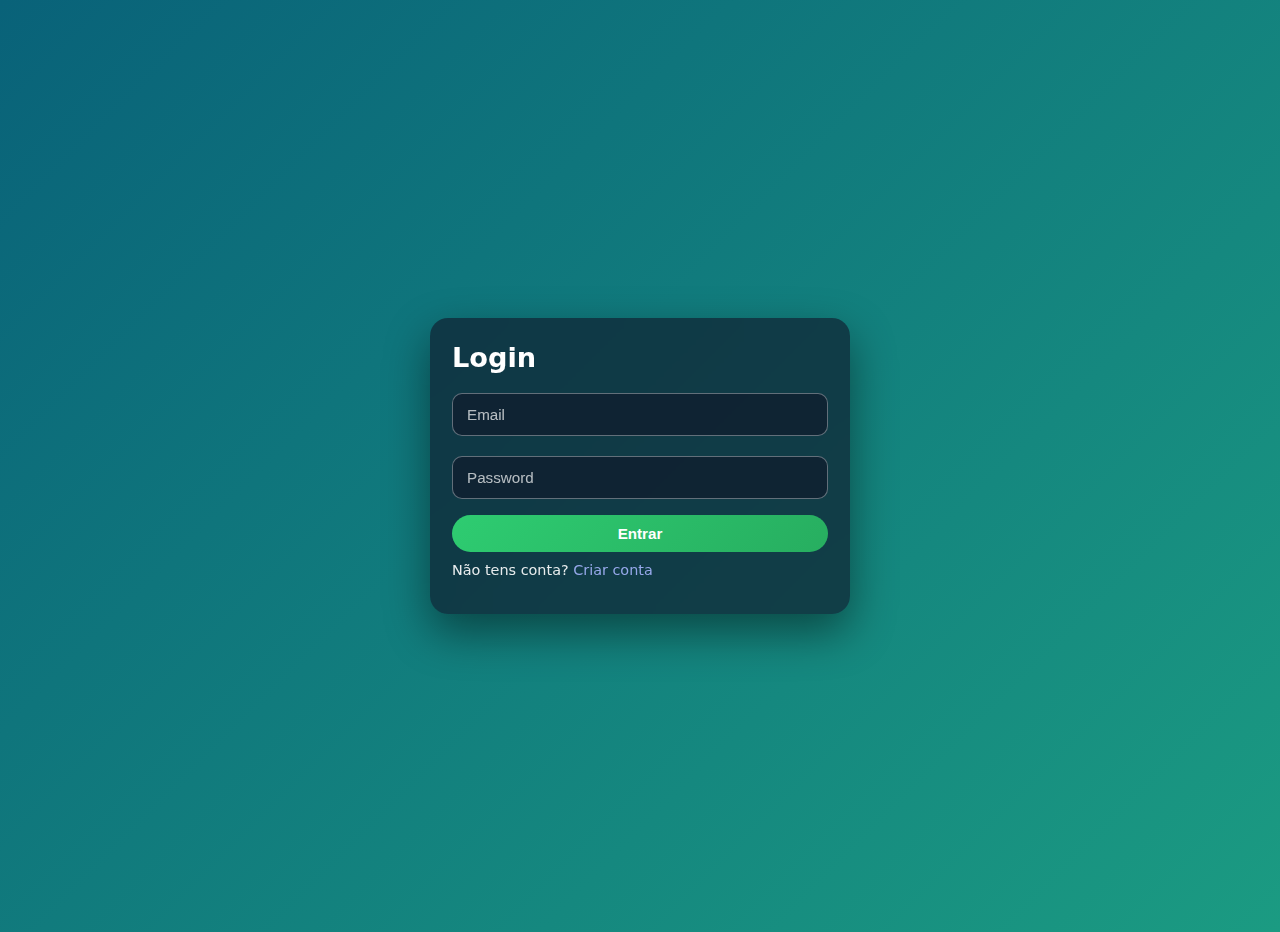
<file: login.html>
<!DOCTYPE html>
<html lang="pt">
<head>
  <meta charset="UTF-8">
  <meta name="viewport" content="width=device-width, initial-scale=1.0">
  <title>Login - Fuel Manager</title>
  <link rel="stylesheet" href="css/style.css">
  <link rel="stylesheet" href="css/auth.css">
  <script defer src="js/firebase-config.js"></script>
  <script defer src="js/auth.js"></script>
</head>
<body>
  <div class="auth-container">
    <h1>Login</h1>

    <input type="email" id="login-email" placeholder="Email">
    <input type="password" id="login-password" placeholder="Password">

    <button onclick="loginUser()">Entrar</button>

    <p>Não tens conta? <a href="register.html">Criar conta</a></p>
  </div>
</body>
</html>
</file>
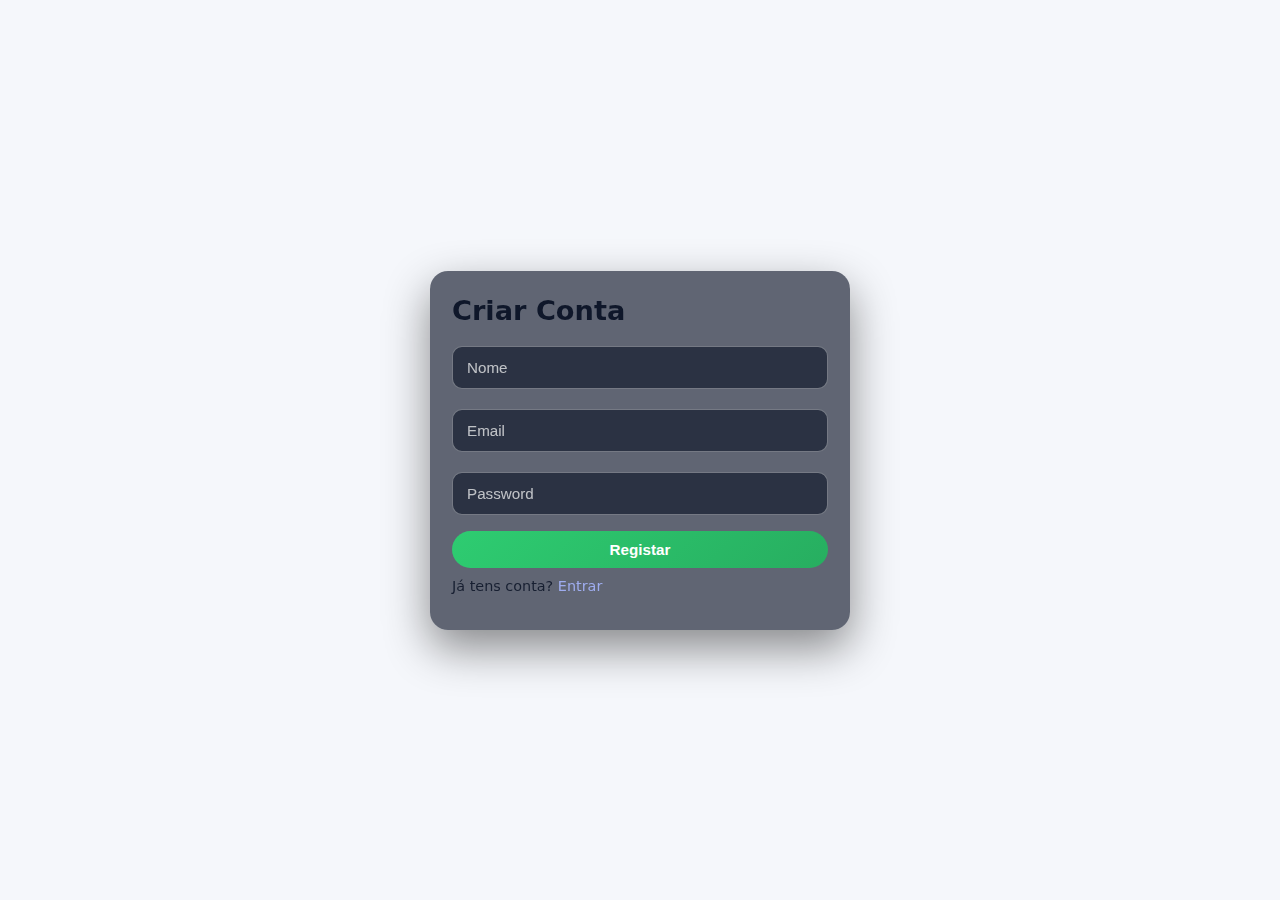
<file: register.html>
<!DOCTYPE html>
<html lang="pt">
<head>
  <meta charset="UTF-8">
  <meta name="viewport" content="width=device-width, initial-scale=1.0">
  <title>Registar - Fuel Manager</title>
  <link rel="stylesheet" href="css/auth.css">
  <link rel="stylesheet" href="css/style.css">
  <script defer src="js/firebase-config.js"></script>
  <script defer src="js/auth.js"></script>
</head>
<body>
  <div class="auth-container">
    <h1>Criar Conta</h1>

    <input type="text" id="reg-nome" placeholder="Nome">
    <input type="email" id="reg-email" placeholder="Email">
    <input type="password" id="reg-password" placeholder="Password">

    <button onclick="registerUser()">Registar</button>

    <p>Já tens conta? <a href="login.html">Entrar</a></p>
  </div>
</body>
</html>
</file>
<file: css/style.css>
/* =============================
   GLOBAL THEME – Fuel / L100
   ============================= */

/* ----------- ROOT VARIABLES ----------- */
:root {
  --color-primary-start: #096279;
  --color-primary-end: #1b9b82;
  --color-primary-solid: #0c8c78;

  --color-green: #27ae60;
  --color-green-light: #2ecc71;

  --color-bg: #f5f7fb;
  --color-surface: #ffffff;
  --color-border-soft: #e5e7eb;

  --color-text-dark: #0f172a;
  --color-text-muted: #6b7280;

  --radius: 12px;
  --transition: 0.25s ease-in-out;
}

/* ----------- GLOBAL RESET ----------- */
html,
body {
  margin: 0;
  padding: 0;
  font-family: "Inter", "Poppins", system-ui, -apple-system, BlinkMacSystemFont,
    "Segoe UI", sans-serif;
  background: var(--color-bg);
  color: var(--color-text-dark);
  min-height: 100vh;
}

/* ----------- GENERIC HEADER (páginas simples) ----------- */
header {
  padding: 20px;
  text-align: center;
  color: #ffffff;
  background: linear-gradient(
    135deg,
    var(--color-primary-start),
    var(--color-primary-end)
  );
}

header h1 {
  font-size: 32px;
  margin-bottom: 5px;
}

header p {
  font-size: 16px;
  opacity: 0.9;
}

/* ----------- CONTAINERS ----------- */
.container {
  width: 90%;
  max-width: 900px;
  margin: 0 auto;
  padding: 20px 0 80px; /* espaço para o footer fixo */
}

/* ----------- BUTTONS (base) ----------- */
.btn {
  display: inline-flex;
  align-items: center;
  justify-content: center;
  gap: 8px;
  padding: 10px 18px;
  background: var(--color-green);
  color: #ffffff;
  border-radius: 999px;
  font-size: 0.95rem;
  text-decoration: none;
  cursor: pointer;
  border: none;
  transition: var(--transition);
  font-weight: 500;
}

.btn:hover {
  background: var(--color-green-light);
  transform: translateY(-2px);
}

.btn-outline {
  background: transparent;
  border: 1px solid rgba(148, 163, 184, 0.6);
  color: var(--color-text-dark);
}

.btn-outline:hover {
  background: rgba(148, 163, 184, 0.08);
}

.btn-ghost {
  background: transparent;
  color: var(--color-text-dark);
}

.btn-ghost:hover {
  background: #e5e7eb;
}

.btn-primary {
  background: var(--color-primary-solid);
  color: #ffffff;
}

.btn-primary:hover {
  opacity: 0.95;
}

.btn-gradient {
  background: linear-gradient(
    90deg,
    var(--color-primary-solid),
    var(--color-green-light)
  );
  color: #ffffff;
}

.btn.full-width {
  width: 100%;
  box-sizing: border-box;
}

/* ----------- ICONES ----------- */
.icon {
  display: inline-block;
  width: 20px;
  height: 20px;
  stroke: currentColor;
  fill: none;
}

.icon-left {
  width: 18px;
  height: 18px;
}

/* ----------- CARDS GENÉRICOS ----------- */
.card {
  background: var(--color-surface);
  padding: 20px;
  border-radius: var(--radius);
  box-shadow: 0 10px 30px rgba(15, 23, 42, 0.06);
  margin-bottom: 20px;
  color: var(--color-text-dark);
}

/* ----------- INPUTS GLOBAIS ----------- */
input,
select,
textarea {
  width: 100%;
  padding: 12px;
  border-radius: var(--radius);
  border: 1px solid var(--color-border-soft);
  margin: 8px 0 15px;
  background: #f9fafb;
  color: var(--color-text-dark);
  box-sizing: border-box;
  font-size: 0.95rem;
}

input::placeholder,
textarea::placeholder {
  color: rgba(148, 163, 184, 0.9);
}

textarea {
  resize: vertical;
}

/* Mensagens de formulário (genéricas) */
.form-message {
  min-height: 18px;
  font-size: 0.85rem;
  margin-bottom: 10px;
}

.form-message--error {
  color: #e11d48;
}

.form-message--success {
  color: var(--color-green);
}

/* ----------- FOOTER NAVBAR (PWA) ----------- */
footer {
  position: fixed;
  bottom: 0;
  left: 0;
  width: 100%;

  background: linear-gradient(
    135deg,
    var(--color-primary-start),
    var(--color-primary-end)
  );
  border-top: 1px solid rgba(255, 255, 255, 0.2);

  padding: 10px 0 8px;
  display: flex;
  justify-content: space-around;
  z-index: 500;
}

footer a {
  display: flex;
  flex-direction: column;
  align-items: center;
  gap: 4px;
  color: #ffffff;
  font-size: 11px;
  text-decoration: none;
  opacity: 0.9;
  transition: var(--transition);
}

footer a:hover {
  opacity: 1;
  transform: translateY(-1px);
}


footer a .nav-icon,
footer a .icon {
  width: 22px;
  height: 22px;
}

footer a span {
  font-size: 11px;
}

/* espaço extra nas páginas normais para não ficar atrás do footer */
body:not(.auth-page) .container,
body:not(.auth-page) main,
body:not(.auth-page) .app-main,
body:not(.auth-page) .home-main {
  padding-bottom: 80px;
}

/* ===========================
   FORMULÁRIOS GERAIS (ex: abastecimentos)
   =========================== */

.fuel-form-card {
  margin-top: 20px;
}

.card-title {
  font-size: 1.4rem;
  margin-bottom: 5px;
}

.card-subtitle {
  font-size: 0.9rem;
  color: var(--color-text-muted);
  margin-bottom: 20px;
}

.form-grid {
  display: grid;
  grid-template-columns: 1fr;
  gap: 16px;
}

.form-field {
  display: flex;
  flex-direction: column;
}

.form-field label {
  font-size: 0.85rem;
  color: var(--color-text-muted);
  margin-bottom: 4px;
}

/* tablets / desktop: 2 colunas */
@media (min-width: 768px) {
  .form-grid {
    grid-template-columns: repeat(2, minmax(0, 1fr));
  }
}

.form-field-full {
  grid-column: 1 / -1;
}

/* caixa do total (se precisares noutras páginas) */
.total-box {
  margin: 10px 0 20px;
  padding: 12px 16px;
  border-radius: var(--radius);
  background: #f3f4f6;
  display: flex;
  align-items: center;
  justify-content: space-between;
}

.total-label {
  font-size: 0.9rem;
  color: var(--color-text-muted);
}

.total-value {
  font-size: 1.3rem;
  font-weight: 600;
  color: var(--color-primary-solid);
}

/* ===========================
   MODAL – Novo Abastecimento / Veículo
   =========================== */

.fuel-modal-overlay {
  position: fixed;
  top: 0;
  left: 0;
  width: 100vw;
  height: 100vh;
  background: rgba(15, 23, 42, 0.75);
  backdrop-filter: blur(8px);
  display: none;
  align-items: center;
  justify-content: center;
  z-index: 9999;
}

.fuel-modal-overlay.is-open {
  display: flex;
}

body.modal-open {
  overflow: hidden !important;
}

.fuel-modal {
  background: #ffffff;
  color: #0f172a;
  border-radius: 18px;
  box-shadow: 0 24px 70px rgba(0, 0, 0, 0.35);
  width: 92vw;
  max-width: 480px;
  padding: 24px;
  display: flex;
  flex-direction: column;
  gap: 16px;
  max-height: calc(100vh - 120px);
  overflow-y: auto;
  position: relative;
  z-index: 10000;
}

.fuel-modal-header {
  display: flex;
  justify-content: space-between;
  align-items: flex-start;
  gap: 12px;
}

.fuel-modal-title-wrap {
  display: flex;
  align-items: flex-start;
  gap: 10px;
}

.fuel-modal-header h2 {
  font-size: 1.25rem;
  margin-bottom: 2px;
}

.fuel-modal-description {
  font-size: 0.9rem;
  color: #64748b;
}

.icon-title {
  width: 28px;
  height: 28px;
  color: var(--color-primary-solid);
}

.icon-button {
  border: none;
  background: transparent;
  cursor: pointer;
  border-radius: 999px;
  padding: 4px;
  display: inline-flex;
  align-items: center;
  justify-content: center;
  color: #64748b;
}

.icon-button:hover {
  background: rgba(148, 163, 184, 0.12);
  color: #0f172a;
}

.fuel-modal-form {
  display: flex;
  flex-direction: column;
  gap: 16px;
  margin-top: 8px;
}

.fuel-modal .form-field label {
  font-size: 0.85rem;
  color: #0f172a;
  margin-bottom: 4px;
}

.fuel-modal .form-field input,
.fuel-modal .form-field select,
.fuel-modal .form-field textarea {
  width: 100%;
  padding: 10px 12px;
  border-radius: 8px;
  border: 1px solid #d1d5db;
  background: #ffffff;
  font-size: 0.9rem;
  color: #0f172a;
}

.fuel-modal .form-field input::placeholder,
.fuel-modal .form-field textarea::placeholder {
  color: #9ca3af;
}

.input-with-icon {
  position: relative;
  display: flex;
  align-items: center;
}

.input-with-icon input {
  padding-right: 38px;
}

.icon-input {
  position: absolute;
  right: 10px;
  width: 18px;
  height: 18px;
  color: #64748b;
}

.fuel-modal-footer {
  display: flex;
  justify-content: flex-end;
  gap: 10px;
  margin-top: 4px;
}

/* Ajustes de modal em ecrãs muito pequenos */
@media (max-width: 480px) {
  .fuel-modal {
    width: 94vw;
    padding: 20px;
    border-radius: 14px;
  }
}

/* =========================
   LAYOUT DA PÁGINA DE AUTH
   (se usares body.auth-page noutro HTML)
   ========================= */

body.auth-page {
  margin: 0;
  min-height: 100vh;
  display: flex;
  align-items: center;
  justify-content: center;
  padding: 16px;
  background: linear-gradient(135deg, #096279, #1b9b82);
  color: #ffffff;
}

body.auth-page .auth-container {
  width: 100%;
  max-width: 480px;
}

body.auth-page .auth-card {
  background: rgba(0, 0, 0, 0.35);
  border-radius: 16px;
  padding: 24px 20px 20px;
  box-shadow: 0 18px 45px rgba(0, 0, 0, 0.4);
  backdrop-filter: blur(10px);
  width: 100%;
  box-sizing: border-box;
}
body.app-page {
  margin: 0;
  min-height: 100vh;

  /* ajusta o nome do ficheiro se for outro */
  background-image: url("/images/offroad.jpg");
  background-size: cover;
  background-position: center;
  background-repeat: no-repeat;
  background-attachment: fixed;

  color: #0f172a;
}
.fuel-item-actions{
  display:flex;
  gap:8px;
  align-items:center;
}

.icon-btn-sm{
  width:36px;
  height:36px;
  border-radius:12px;
  border:1px solid rgba(148,163,184,.35);
  background:#fff;
  display:flex;
  align-items:center;
  justify-content:center;
  cursor:pointer;
}

.icon-btn-sm .icon{ width:18px; height:18px; color:#334155; }
.icon-btn-sm.danger .icon{ color:#ef4444; }
.abastecimentos-section {
  margin-top: 32px;
}
</file>
<file: css/auth.css>
/* PÁGINA DE LOGIN SIMPLES */

body {
  margin: 0;
  min-height: 100vh;
  display: flex;
  align-items: center;
  justify-content: center;
  padding: 16px;
  font-family: "Inter", system-ui, -apple-system, BlinkMacSystemFont,
    "Segoe UI", sans-serif;
  background: linear-gradient(135deg, #096279, #1b9b82);
  color: #ffffff;
}

.auth-container {
  width: 100%;
  max-width: 420px;
  background: rgba(15, 23, 42, 0.65);
  border-radius: 18px;
  padding: 24px 22px 20px;
  box-shadow: 0 18px 45px rgba(0, 0, 0, 0.45);
  backdrop-filter: blur(10px);
  box-sizing: border-box;
}

.auth-container h1 {
  margin: 0 0 12px;
  font-size: 1.7rem;
}

.auth-container p {
  margin: 0 0 16px;
  font-size: 0.95rem;
  opacity: 0.9;
}

/* inputs aqui sobrepõem o global */

.auth-container input {
  width: 100%;
  padding: 12px 14px;
  border-radius: 10px;
  border: 1px solid rgba(255, 255, 255, 0.35);
  background: rgba(15, 23, 42, 0.65);
  color: #ffffff;
  font-size: 0.95rem;
  margin-bottom: 12px;
  box-sizing: border-box;
}

.auth-container input::placeholder {
  color: rgba(255, 255, 255, 0.7);
}

/* botão */

.auth-container button {
  width: 100%;
  padding: 10px 16px;
  margin-top: 4px;
  border-radius: 999px;
  border: none;
  cursor: pointer;
  font-size: 0.95rem;
  font-weight: 600;
  background: linear-gradient(135deg, #2ecc71, #27ae60);
  color: #ffffff;
}

.auth-container button:hover {
  opacity: 0.95;
}

.auth-container a {
  color: #a5b4fc;
  text-decoration: none;
}

.auth-container a:hover {
  text-decoration: underline;
}

.auth-container > p:last-child {
  margin-top: 10px;
  font-size: 0.9rem;
}
</file>
